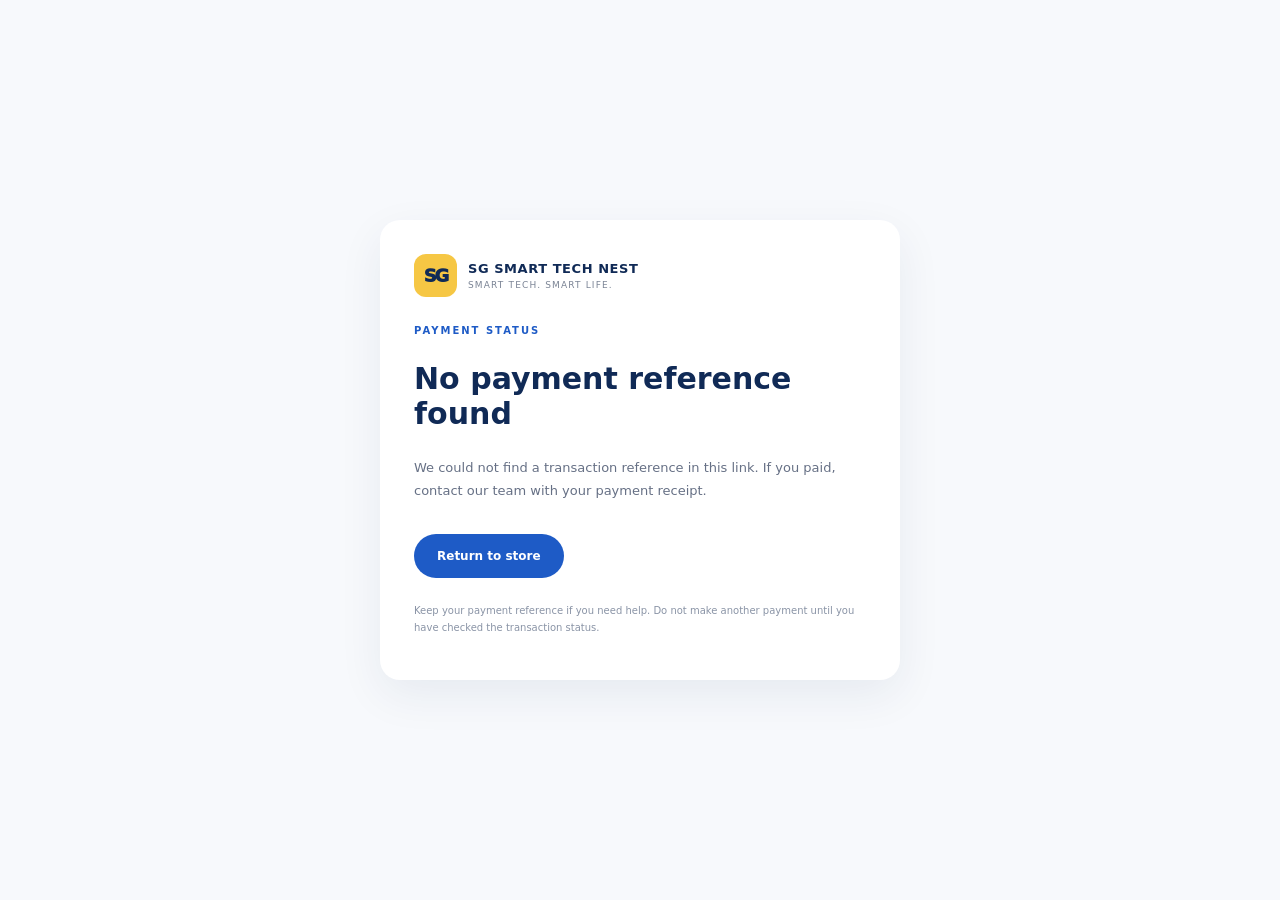
<file: sg-smart-tech-nest/payment-callback.html>
<!doctype html><html lang="en"><head><meta charset="utf-8"><meta name="viewport" content="width=device-width, initial-scale=1"><meta name="theme-color" content="#102a56"><title>Payment status | SG SMART TECH NEST</title><link rel="stylesheet" href="styles.css"></head><body><main style="min-height:100vh;display:grid;place-items:center;padding:24px;background:#f7f9fc"><section style="max-width:520px;width:100%;background:white;padding:34px;border-radius:20px;box-shadow:0 15px 45px #102a5612"><a class="brand" href="/" style="margin-bottom:28px"><span class="brand-mark">SG</span><span><b>SG SMART TECH NEST</b><small>SMART TECH. SMART LIFE.</small></span></a><span class="eyebrow">PAYMENT STATUS</span><h1 id="heading" style="color:#102a56;font-size:30px">Checking your payment…</h1><p id="detail" style="font-size:13px;line-height:1.8;color:#667085">Please wait while we confirm the transaction with the payment provider.</p><a class="button primary" href="/" style="margin-top:18px">Return to store</a><p style="font-size:10px;color:#8a94a6;line-height:1.7;margin-top:24px">Keep your payment reference if you need help. Do not make another payment until you have checked the transaction status.</p></section></main><script> (async()=>{const params=new URLSearchParams(location.search);const ref=params.get('reference');const h=document.getElementById('heading'),p=document.getElementById('detail');if(!ref){h.textContent='No payment reference found';p.textContent='We could not find a transaction reference in this link. If you paid, contact our team with your payment receipt.';return}try{const r=await fetch('/api/paystack/verify?reference='+encodeURIComponent(ref));const d=await r.json();if(!r.ok)throw new Error(d.error||'Verification is unavailable.');if(d.status==='success'&&d.verified){h.textContent='Payment confirmed';p.textContent='The payment provider reports a successful transaction. Reference: '+d.reference+'. Please save this reference and contact our team to confirm delivery arrangements.'}else{h.textContent='Payment not confirmed';p.textContent='Current status: '+(d.status||'unknown')+'. Reference: '+d.reference+'. If you believe you were charged, contact our team before trying again.'}}catch(e){h.textContent='Unable to verify right now';p.textContent=(e.message||'Verification failed')+' If you paid, keep your reference and contact our team before trying again.'}})();</script></body></html>
</file>
<file: sg-smart-tech-nest/styles.css>
:root{--navy:#102a56;--blue:#1e5bc6;--yellow:#f6c744;--ink:#18243a;--muted:#667085;--line:#e6eaf0;--paper:#f7f9fc;--white:#fff;--radius:18px}*{box-sizing:border-box}html{scroll-behavior:smooth;scroll-padding-top:90px}body{margin:0;font-family:Inter,ui-sans-serif,system-ui,-apple-system,BlinkMacSystemFont,"Segoe UI",sans-serif;color:var(--ink);background:#fff}a{color:inherit;text-decoration:none}button,input,select,textarea{font:inherit}.announcement{text-align:center;background:var(--navy);color:#fff;padding:10px 14px;font-size:12px;letter-spacing:.2px}.site-header{height:82px;display:flex;align-items:center;justify-content:space-between;padding:0 max(5vw,22px);gap:20px;border-bottom:1px solid var(--line);background:#fff;position:sticky;top:0;z-index:20}.brand{display:flex;align-items:center;gap:11px;min-width:220px}.brand-mark{width:43px;height:43px;display:grid;place-items:center;background:var(--yellow);color:var(--navy);font-weight:950;letter-spacing:-2px;border-radius:12px;font-size:18px}.brand b{display:block;color:var(--navy);font-size:13px;letter-spacing:.55px}.brand small{display:block;font-size:9px;letter-spacing:1.15px;margin-top:4px;color:#7b8495}.desktop-nav{display:flex;gap:30px;font-size:13px;color:#3f4a5d}.desktop-nav a:hover,.footer-contact a:hover{color:var(--blue)}.header-actions{display:flex;align-items:center;gap:12px}.icon-button,.menu-button{background:none;border:0;font-size:26px;cursor:pointer;color:var(--navy)}.cart-button{border:0;background:var(--navy);color:#fff;padding:11px 16px;border-radius:999px;font-weight:700;font-size:12px;cursor:pointer}.cart-button span{background:var(--yellow);color:var(--navy);padding:3px 7px;border-radius:50%;margin-left:6px}.menu-button{display:none}.hero{display:grid;grid-template-columns:1fr .9fr;min-height:515px;padding:60px max(8vw,30px) 54px;gap:40px;overflow:hidden;background:linear-gradient(120deg,#f7f9fd 0%,#f2f6ff 60%,#fff 100%)}.hero-copy{align-self:center;max-width:580px;z-index:1}.eyebrow{font-size:10px;letter-spacing:2px;font-weight:850;color:var(--blue);display:block;margin-bottom:14px}.hero h1{font-size:clamp(42px,5.2vw,68px);line-height:1.04;letter-spacing:-3px;margin:0 0 22px;color:var(--navy)}.hero h1 em{font-style:normal;color:var(--blue)}.hero-copy>p{color:#59667a;line-height:1.8;font-size:15px;max-width:480px}.hero-actions{display:flex;gap:12px;margin-top:28px;flex-wrap:wrap}.button{display:inline-flex;align-items:center;justify-content:center;gap:20px;border-radius:999px;padding:14px 22px;font-weight:750;font-size:12px;cursor:pointer;border:1px solid transparent;transition:transform .2s,background .2s}.button:hover{transform:translateY(-2px)}.primary{background:var(--blue);color:#fff}.outline{border-color:#ccd5e4;color:var(--navy);background:transparent}.white{background:#fff;color:var(--navy)}.hero-trust{display:flex;gap:22px;flex-wrap:wrap;margin-top:32px;font-size:11px;color:#69758a}.hero-trust b{color:#20835e;margin-right:6px}.hero-art{min-height:370px;position:relative;display:grid;place-items:center}.hero-circle{width:min(31vw,370px);height:min(31vw,370px);border-radius:50%;background:linear-gradient(145deg,#e4ecff,#c5d7ff);position:absolute}.hero-phone{width:60%;height:365px;object-fit:cover;object-position:center;border:8px solid #162b4e;border-radius:36px;box-shadow:0 30px 65px #0e24512b;transform:rotate(7deg);z-index:1}.hero-label{position:absolute;z-index:2;font-size:9px;letter-spacing:1.8px;font-weight:800;color:var(--navy)}.label-top{top:24px;right:2%}.label-bottom{bottom:18px;left:3%}.floating-card{position:absolute;z-index:3;bottom:53px;right:-1%;display:flex;gap:10px;align-items:center;background:#fff;padding:13px 17px;border-radius:14px;box-shadow:0 15px 45px #102a561c}.floating-icon{display:grid;place-items:center;width:35px;height:35px;background:var(--yellow);color:var(--navy);font-weight:900;border-radius:10px}.floating-card b,.floating-card small{display:block}.floating-card b{font-size:11px}.floating-card small{font-size:10px;color:var(--muted);margin-top:4px}.benefits{display:grid;grid-template-columns:repeat(3,1fr);padding:24px max(8vw,30px);border-bottom:1px solid var(--line);gap:22px}.benefits>div{display:flex;gap:14px;align-items:center}.benefit-icon{display:grid;place-items:center;width:42px;height:42px;border-radius:12px;background:#edf3ff;color:var(--blue);font-weight:900;font-size:12px}.benefits p,.promise-list p{margin:0}.benefits b,.benefits small{display:block}.benefits b{font-size:12px}.benefits small{font-size:11px;color:var(--muted);margin-top:5px}.shop-section{padding:82px max(8vw,30px) 80px}.section-heading{display:flex;justify-content:space-between;align-items:end;gap:24px}.section-heading h2,.delivery-section h2{font-size:clamp(28px,3vw,40px);letter-spacing:-1.5px;color:var(--navy);margin:0 0 10px}.section-heading p,.delivery-section p{margin:0;color:var(--muted);font-size:13px;line-height:1.7}.search-box{display:flex;align-items:center;gap:10px;border:1px solid var(--line);border-radius:999px;padding:0 15px;width:250px;height:44px;color:var(--muted)}.search-box input{border:0;outline:0;width:100%;min-width:0;font-size:12px;background:transparent}.category-tabs{display:flex;gap:9px;flex-wrap:wrap;margin:30px 0 25px}.category{border:1px solid var(--line);background:#fff;color:#566176;border-radius:999px;padding:10px 16px;font-size:11px;cursor:pointer}.category.active,.category:hover{background:var(--navy);color:#fff;border-color:var(--navy)}.product-grid{display:grid;grid-template-columns:repeat(4,minmax(0,1fr));gap:20px}.product-card{border:1px solid var(--line);border-radius:17px;overflow:hidden;transition:transform .2s,box-shadow .2s;background:#fff}.product-card:hover{transform:translateY(-4px);box-shadow:0 15px 38px #152e5812}.product-photo{height:205px;position:relative;background:#f4f6fa;display:grid;place-items:center;overflow:hidden}.product-photo img{width:100%;height:100%;object-fit:cover;transition:transform .4s}.product-card:hover .product-photo img{transform:scale(1.04)}.product-tag{position:absolute;top:12px;left:12px;background:var(--yellow);color:var(--navy);border-radius:5px;padding:6px 8px;font-size:9px;font-weight:850;letter-spacing:.5px}.product-info{padding:16px}.product-category{font-size:9px;color:var(--blue);text-transform:uppercase;letter-spacing:1px;font-weight:850}.product-info h3{font-size:13px;line-height:1.5;margin:7px 0 8px;min-height:38px}.product-desc{font-size:10px;color:var(--muted);line-height:1.5;min-height:30px}.product-bottom{display:flex;align-items:center;justify-content:space-between;gap:8px;margin-top:15px}.product-price{font-size:16px;font-weight:900;color:var(--navy)}.add-button{border:0;background:#edf3ff;color:var(--blue);border-radius:50%;width:36px;height:36px;font-size:21px;cursor:pointer}.add-button:hover{background:var(--blue);color:white}.demo-note{color:#8a94a6;font-size:10px;margin-top:24px}.brand-band{background:var(--navy);color:#fff;padding:65px max(8vw,30px);display:grid;grid-template-columns:1fr .85fr;gap:80px;align-items:center}.light{color:var(--yellow)}.brand-band h2,.newsletter h2{font-size:clamp(28px,3vw,40px);letter-spacing:-1.3px;line-height:1.15;margin:0 0 16px}.brand-band>div:first-child>p,.newsletter p{font-size:13px;line-height:1.8;color:#d4deef;max-width:470px}.text-link{display:inline-block;color:var(--yellow);font-size:12px;font-weight:800;margin-top:12px}.promise-list{display:grid;gap:20px}.promise-list>div{display:flex;gap:18px;align-items:start;border-bottom:1px solid #ffffff20;padding-bottom:18px}.promise-list>div:last-child{border-bottom:0;padding-bottom:0}.promise-list>div>span{color:var(--yellow);font-weight:900;font-size:12px}.promise-list b,.promise-list small{display:block}.promise-list b{font-size:13px}.promise-list small{font-size:11px;color:#b7c5db;margin-top:6px;line-height:1.6}.delivery-section{display:flex;align-items:center;gap:25px;padding:58px max(8vw,30px)}.delivery-symbol{width:75px;height:75px;flex:0 0 auto;display:grid;place-items:center;background:var(--yellow);color:var(--navy);font-weight:950;font-size:24px;border-radius:20px}.delivery-section>div:nth-child(2){flex:1}.delivery-section .eyebrow{margin-bottom:9px}.delivery-section h2{font-size:27px}.delivery-section .button{white-space:nowrap}.newsletter{background:var(--blue);color:#fff;display:flex;justify-content:space-between;align-items:center;gap:25px;padding:48px max(8vw,30px)}.newsletter h2{font-size:30px;margin-bottom:10px}.newsletter p{margin:0}.newsletter .button{white-space:nowrap}footer{padding:30px max(5vw,22px);display:grid;grid-template-columns:1.2fr 1fr auto;align-items:center;gap:20px}.footer-brand{min-width:0}.footer-brand .brand-mark{width:38px;height:38px}.footer-brand b{font-size:11px}.footer-brand small{font-size:9px;letter-spacing:0}.footer-contact{display:flex;flex-wrap:wrap;gap:12px;font-size:10px;color:#657187}.copyright{font-size:10px;color:#8b95a5;margin:0;text-align:right}.overlay,.modal-backdrop{position:fixed;inset:0;background:#08152d80;z-index:40;opacity:0;pointer-events:none;transition:opacity .2s}.overlay.show,.modal-backdrop.show{opacity:1;pointer-events:auto}.cart-drawer{position:fixed;right:0;top:0;height:100dvh;width:min(450px,100%);background:#fff;z-index:41;transform:translateX(105%);transition:transform .25s;display:flex;flex-direction:column;padding:25px}.cart-drawer.open{transform:translateX(0)}.drawer-head{display:flex;justify-content:space-between;align-items:start;border-bottom:1px solid var(--line);padding-bottom:18px}.drawer-head h2{font-size:25px;letter-spacing:-.7px;margin:0;color:var(--navy)}.drawer-head h2 span{font-size:14px;color:var(--muted);font-weight:500}.close-button{border:0;background:#f0f3f8;width:36px;height:36px;border-radius:50%;font-size:25px;cursor:pointer;color:var(--navy)}.cart-items{overflow:auto;flex:1;padding:10px 0}.empty-cart{text-align:center;color:var(--muted);font-size:13px;padding:50px 15px;line-height:1.7}.cart-row{display:grid;grid-template-columns:64px 1fr auto;gap:12px;padding:14px 0;border-bottom:1px solid var(--line);align-items:center}.cart-row img{width:64px;height:64px;object-fit:cover;border-radius:10px;background:var(--paper)}.cart-row h4{font-size:12px;margin:0 0 5px}.cart-row .row-price{font-size:12px;font-weight:850;color:var(--navy)}.qty-controls{display:flex;align-items:center;gap:10px;margin-top:8px}.qty-controls button{width:24px;height:24px;border:1px solid var(--line);border-radius:50%;background:#fff;cursor:pointer}.remove-item{border:0;background:none;color:#9aa3b2;cursor:pointer;font-size:18px}.cart-bottom{border-top:1px solid var(--line);padding-top:17px}.subtotal,.checkout-summary{display:flex;justify-content:space-between;align-items:center;font-size:13px}.subtotal b,.checkout-summary b{font-size:20px;color:var(--navy)}.cart-bottom>p{font-size:10px;color:var(--muted);margin:10px 0 15px}.full{width:100%;margin-top:9px}.modal-backdrop{z-index:50;display:grid;place-items:center;padding:15px}.checkout-modal{width:min(600px,100%);max-height:92dvh;overflow:auto;background:#fff;border-radius:20px;padding:25px}.checkout-modal .drawer-head{margin-bottom:20px}.form-grid{display:grid;grid-template-columns:1fr 1fr;gap:15px}.form-grid label{font-size:11px;color:#536077;font-weight:750;display:grid;gap:7px}.form-grid .wide{grid-column:1/-1}.form-grid input,.form-grid select,.form-grid textarea{width:100%;border:1px solid #dfe5ee;border-radius:10px;padding:12px;font-size:12px;color:var(--ink);outline-color:var(--blue);background:#fff}.form-grid textarea{resize:vertical}.checkout-summary{margin-top:20px;padding:17px 0;border-top:1px solid var(--line)}.small-print{font-size:10px;line-height:1.6;color:var(--muted)}.checkout-message{font-size:12px;line-height:1.6;margin-top:12px;color:var(--blue)}.toast{position:fixed;bottom:25px;left:50%;transform:translate(-50%,20px);opacity:0;pointer-events:none;background:var(--navy);color:#fff;border-radius:999px;padding:12px 20px;font-size:12px;z-index:60;transition:.2s;max-width:90%;text-align:center}.toast.show{opacity:1;transform:translate(-50%,0)}.no-results{grid-column:1/-1;padding:45px;text-align:center;color:var(--muted);font-size:13px}
@media(max-width:1000px){.desktop-nav{gap:16px}.hero{padding-left:6vw;padding-right:6vw}.product-grid{grid-template-columns:repeat(3,minmax(0,1fr))}.product-photo{height:190px}.brand-band{gap:40px}footer{grid-template-columns:1fr 1fr}.copyright{text-align:left;grid-column:1/-1}}@media(max-width:720px){.site-header{height:70px;padding:0 18px}.brand{min-width:0}.brand-mark{width:37px;height:37px}.brand b{font-size:10px}.brand small{font-size:8px;letter-spacing:.7px}.desktop-nav{display:none}.menu-button{display:block;font-size:20px}.hero{grid-template-columns:1fr;padding:44px 24px 35px;gap:12px}.hero h1{font-size:48px;letter-spacing:-2px}.hero-copy>p{font-size:13px}.hero-art{min-height:310px}.hero-circle{width:270px;height:270px}.hero-phone{height:285px;width:55%}.label-top{right:2%;top:4px}.label-bottom{left:1%;bottom:0}.floating-card{right:0;bottom:28px}.benefits{padding:18px 24px;grid-template-columns:1fr;gap:15px}.benefit-icon{width:37px;height:37px}.shop-section{padding:55px 20px}.section-heading{align-items:start;flex-direction:column}.search-box{width:100%}.category-tabs{gap:7px;margin:22px 0}.category{padding:9px 12px}.product-grid{grid-template-columns:repeat(2,minmax(0,1fr));gap:11px}.product-photo{height:155px}.product-info{padding:12px}.product-info h3{font-size:12px;min-height:36px}.product-desc{font-size:9px}.product-price{font-size:14px}.add-button{width:32px;height:32px}.brand-band{padding:48px 24px;grid-template-columns:1fr;gap:35px}.delivery-section{padding:40px 24px;flex-wrap:wrap;gap:16px}.delivery-symbol{width:55px;height:55px;border-radius:15px;font-size:19px}.delivery-section>div:nth-child(2){flex:1 1 calc(100% - 80px)}.delivery-section h2{font-size:24px}.delivery-section .button{margin-left:71px}.newsletter{padding:40px 24px;align-items:start;flex-direction:column}.newsletter h2{font-size:28px}.newsletter .button{align-self:stretch}footer{padding:25px 20px;grid-template-columns:1fr;gap:18px}.copyright{grid-column:auto}.footer-contact{flex-direction:column;gap:8px}.icon-button{font-size:22px}.header-actions{gap:7px}.cart-button{padding:10px 12px}.checkout-modal{padding:20px}.form-grid{grid-template-columns:1fr}.form-grid .wide{grid-column:auto}}@media(max-width:380px){.brand b{font-size:9px}.brand small{font-size:7px}.brand{gap:7px}.header-actions{gap:4px}.cart-button{font-size:10px;padding:9px}.product-photo{height:130px}.hero h1{font-size:42px}}
</file>
